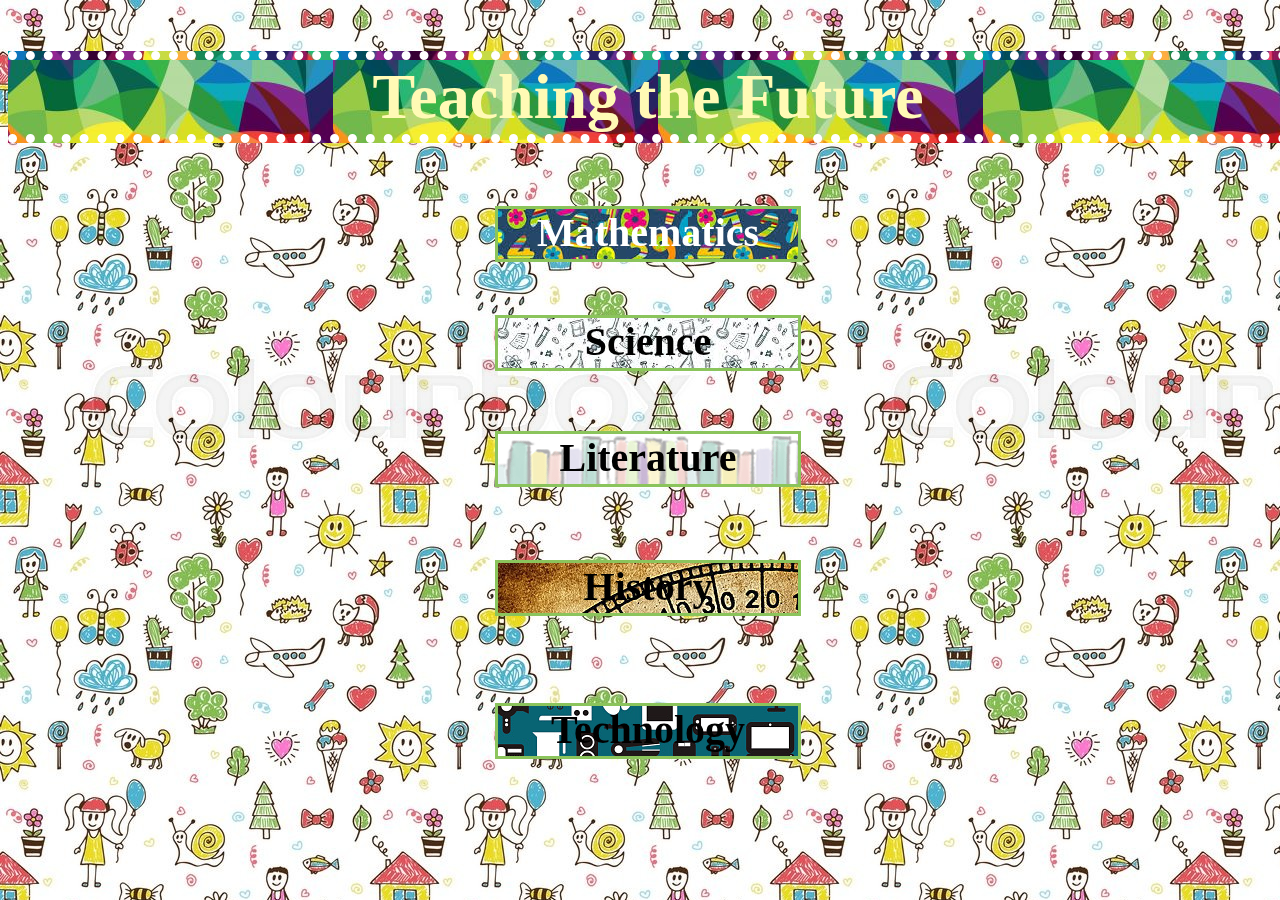
<file: Educative website/index.html>
<!DOCTYPE html>
<!--Joanna Lao-->
<html>
	<head>
		<title>  </title>
		<link rel = "stylesheet" type = "text/css" href = "index.css" />
		<style>
		
		</style>
		<script>
		</script>
	</head>
		<body onload="initialize();">
			
			<div><a href="yoururl.html" style="display:block;height:100%;width:100%"></a></div>
				<h1>
				Teaching the Future
				</h1>
			<div>
				<h2><a href="mathpage.html">
				Mathematics
				</a></h2>
				<br>
				<h3><a href="scipage.html">
				Science
				</a></h3>
				<br>
				<h4><a href="engpage.html">
				Literature 
				</a></h4>
				<br>
				<h5><a href="historypage.html">
				History
				</a></h5>
				<br>
				<h6><a href="techpage.html">
				Technology
				</a></h6>
			</div>
		</body>
		</html>
			<!--  --> 
		<!-- -->
			<!--  --> 
		<!-- -->
			<!--  --> 
		<!-- -->
			<!--  --> 
		<!-- -->
</file>
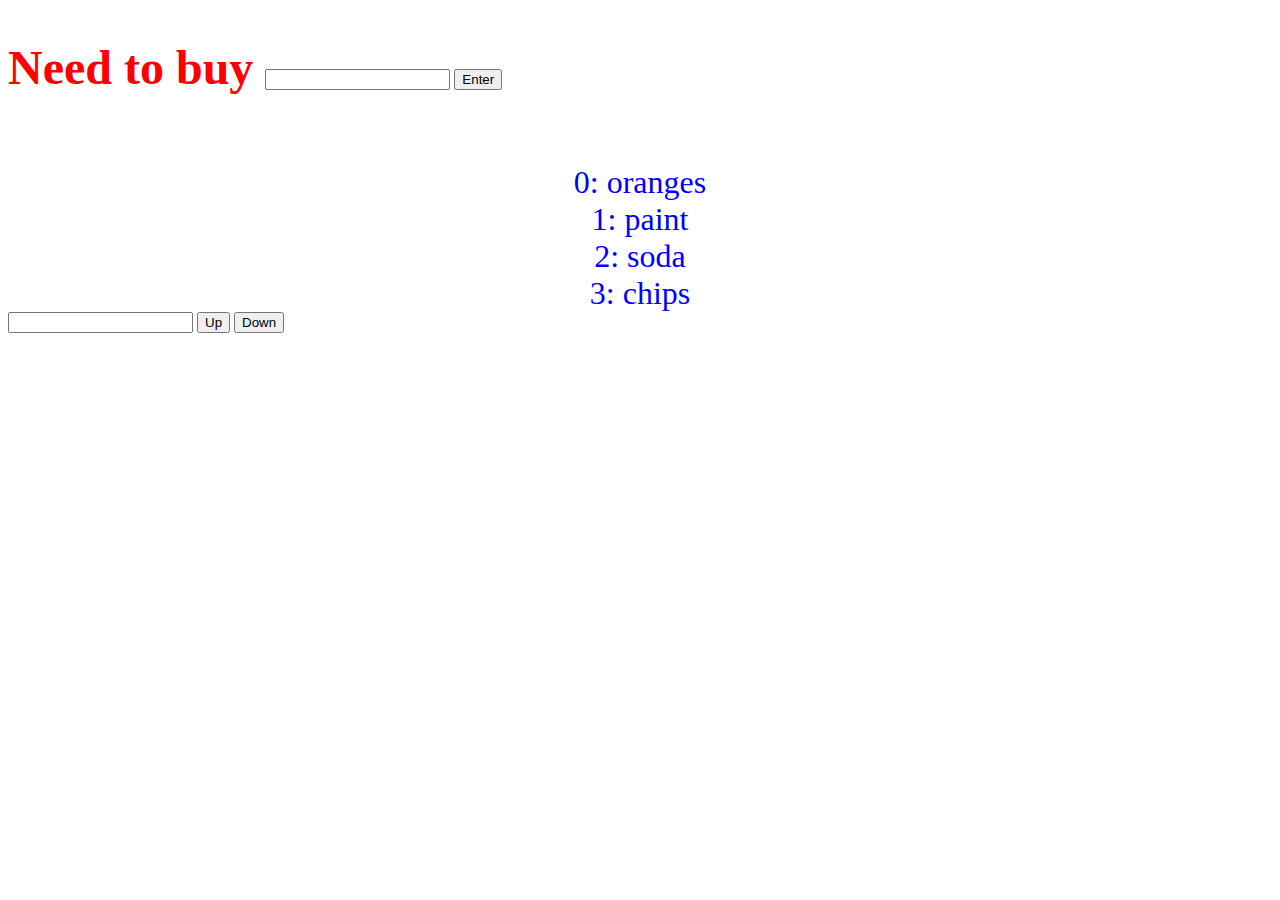
<file: grocery list.html>
<!DOCTYPE html>
<!--Joanna Lao-->
<html>
	<head>
		<title>  </title>
		<style>
		div
		{
		font-size:24pt;
		color:blue;
		text-align:center;
		}
		h1
		{
		font-size:36pt;
		color:red;
		text-align:center;
		display:inline-block;
		}
		</style>
		<script>
		function initialize()
		{
		getItem=document.getElementById("theItem");
		idxNum=document.getElementById("moving");
		myList=["oranges","paint","soda","chips"];
		Result=document.getElementById("outBox");
		display();
		
		}
		function display()
		{
		 Result.innerHTML="";
		for(idx=0; idx<myList.length; idx++ )
					{
					Result.innerHTML +="<br/>" + idx+ ": " + myList[idx];
					}
		
		}
		function addItem()
		{
		myList.push(getItem.value);
		display();
		}
		function moveUp()
		{
		myList[idx]=
		display();
		}
		function moveDown()
		{
		
		}
		</script>
	</head>
		<body onload="initialize();">
			<h1>
			Need to buy
			<input type="text" name="item" id="theItem">
			</h1>
			<button onclick="addItem();"> Enter</button>
			<div id="outBox">
			</div>
			<input type="text" name="idxbox" id="moving">
		<button onclick="moveUp();"> Up </button>
		<button onclick="();"> Down </button>
		
		</body>
		</html>
			<!--  --> 
		<!-- -->
			<!--  --> 
		<!-- -->
			<!--  --> 
		<!-- -->
			<!--  --> 
		<!-- -->
</file>
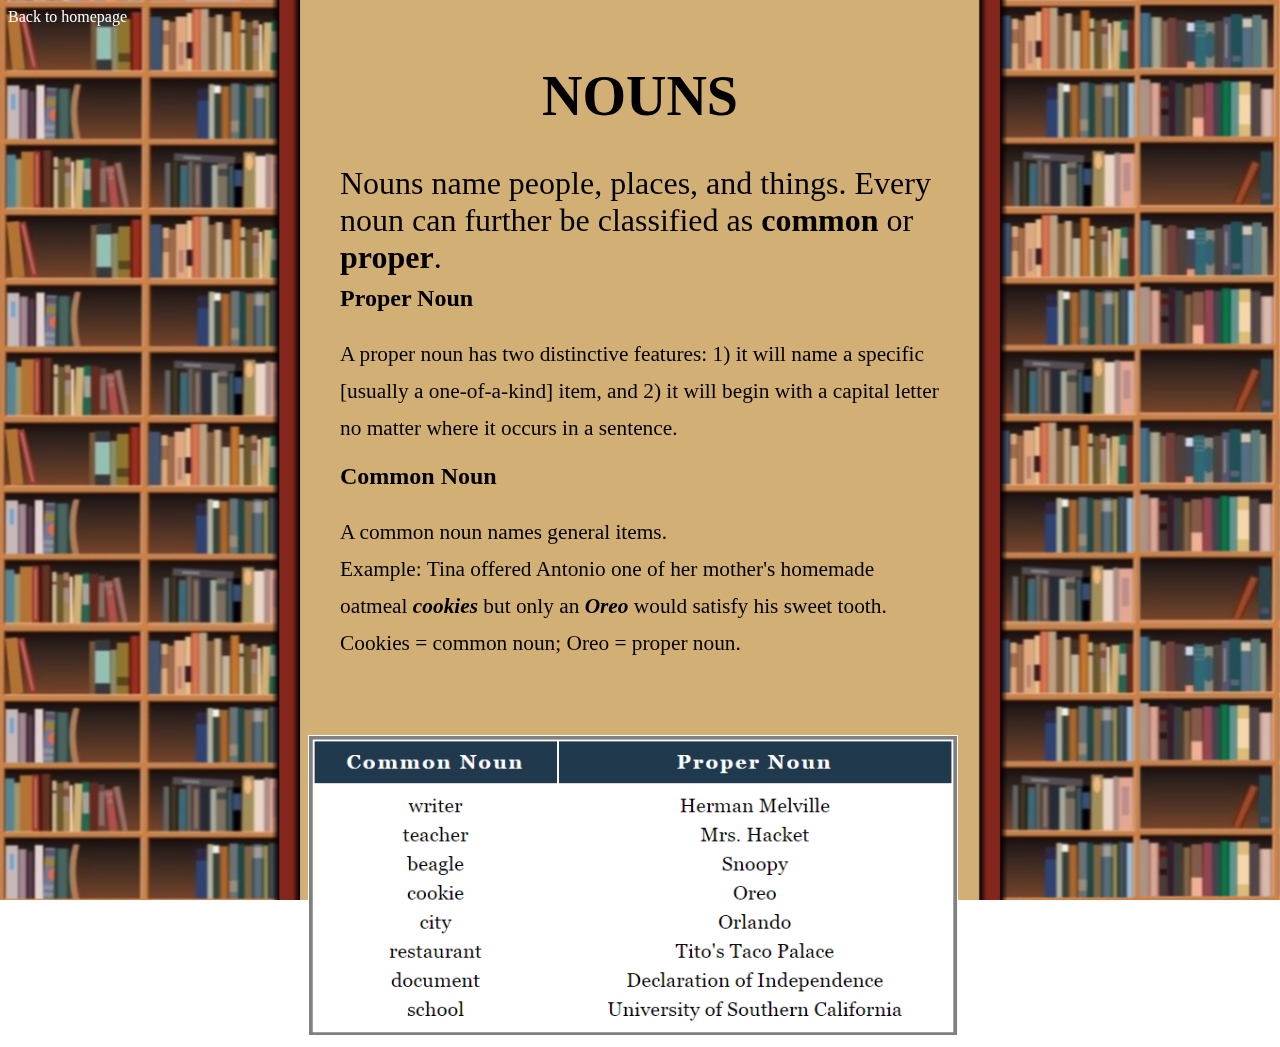
<file: Educative website/engpage.html>
<!DOCTYPE html>
<!--Joanna Lao-->
<html>
	<head>
		<title>  </title>
		<link rel = "stylesheet" type = "text/css" href = "engpage.css" />
		<style>
		{
	
		}
		
		</style>
		<script>
		</script>
	</head>
		<body onload="initialize();">
		<a href="index.html">Back to homepage </a>
		<img class="back" src="gallery/engpageback.png">
		<h1> NOUNS</h1>
		<div>Nouns name people, places, and things. Every noun can further be classified as <b> common</b> or <b>proper</b>. </div>
		
		<div>
		<h2>Proper Noun</h2>
		<span>
		A proper noun has two distinctive features: 1) it will name a specific [usually a one-of-a-kind] item, and 2) it will begin with a capital letter no matter where it occurs in a sentence.</span>
		
		<h2>Common Noun</h2>
		<span>
		 A common noun names general items. 
		 <br>
		 Example:
		 Tina offered Antonio one of her mother's homemade oatmeal <i><b>cookies</b></i> but only an <b><i>Oreo</i> </b>would satisfy his sweet tooth.
		 Cookies = common noun; Oreo = proper noun.</span>
		</div>
		<img class="chart" src="gallery/nounseng1.png">
	
		
		</body>
		</html>
			<!--  --> 
		<!-- -->
			<!--  --> 
		<!-- -->
			<!--  --> 
		<!-- -->
			<!--  --> 
		<!-- -->
</file>
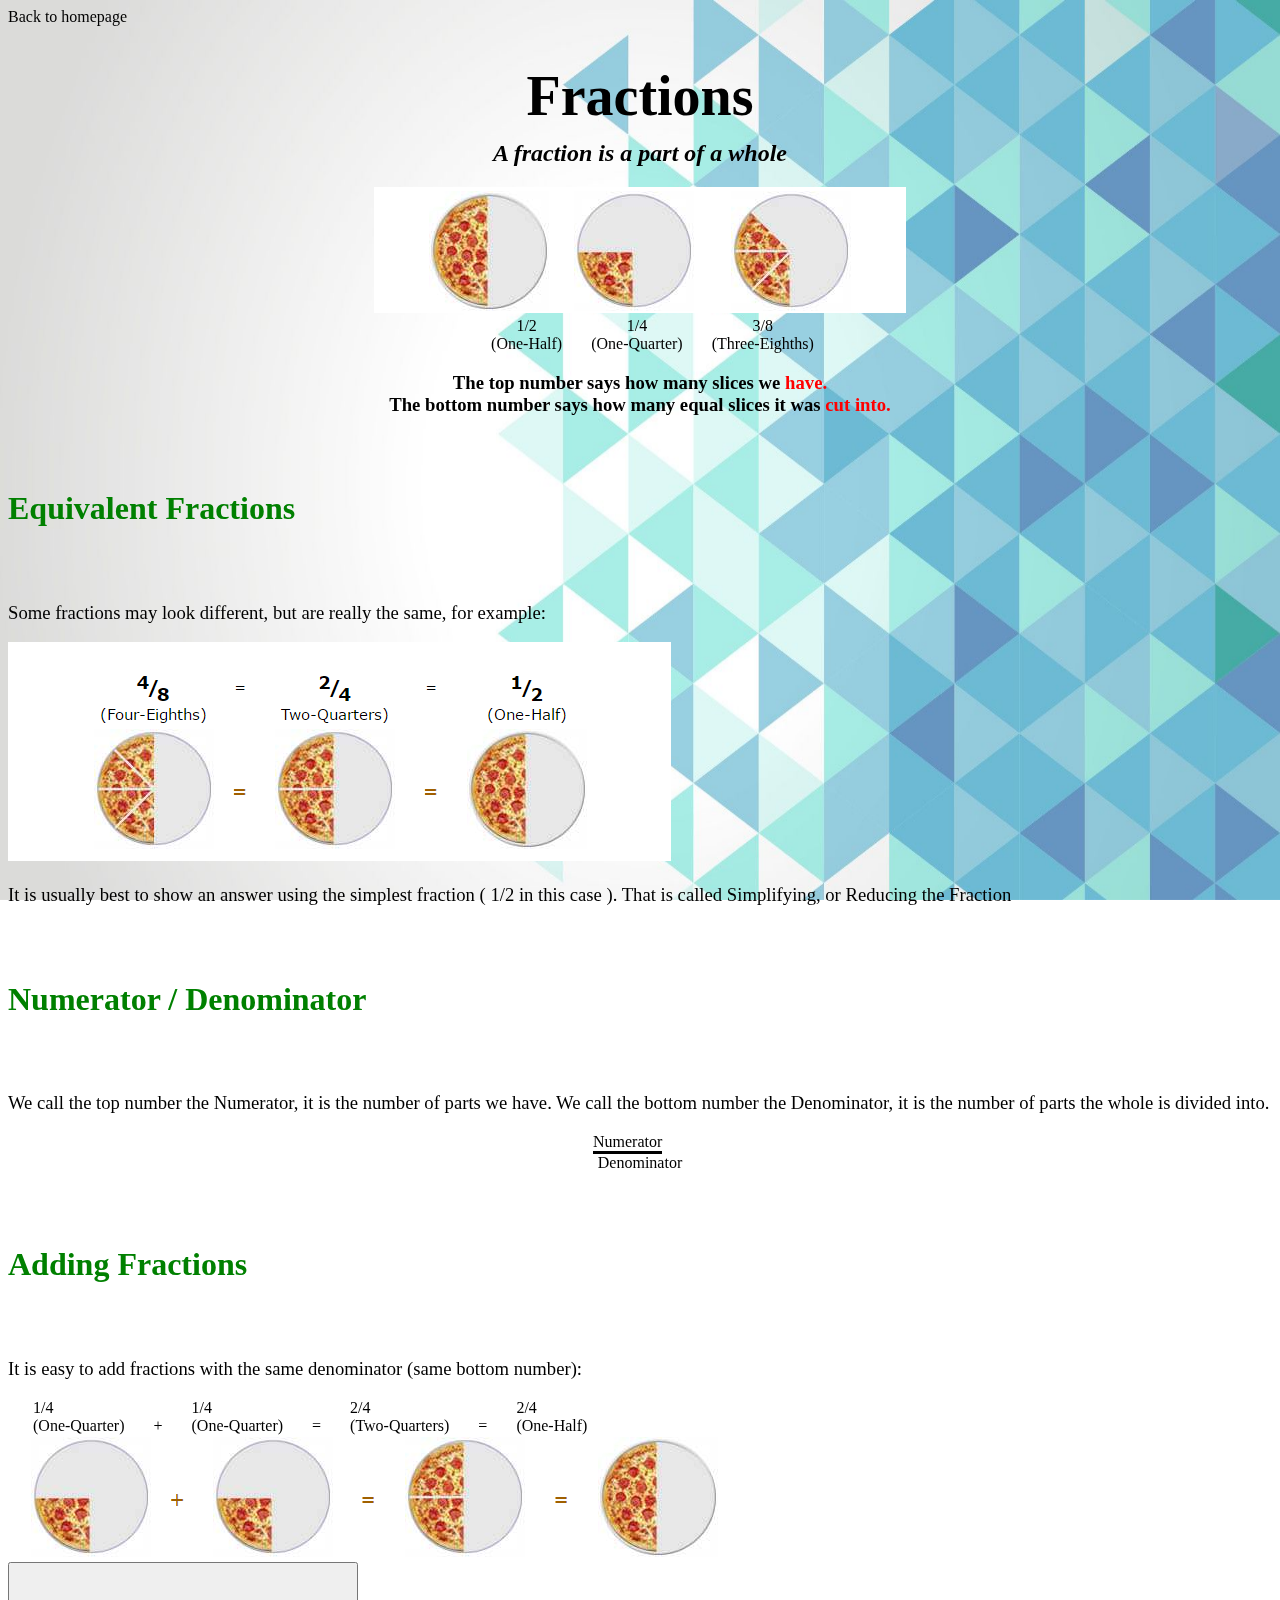
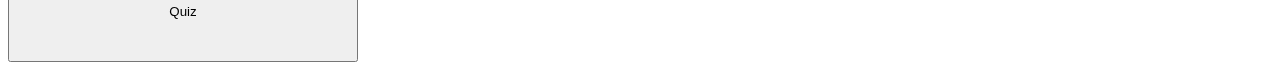
<file: Educative website/mathpage.html>
<!DOCTYPE html>
<!--Joanna Lao-->
<html>
	<head>
		<title>  </title>
		<link rel = "stylesheet" type = "text/css" href = "mathpage.css" />
		<style>
		
		
		</style>
		<script>
		function initialize()
		{
		answerBox1=document.getElementById("answers1");
		answerBox2=document.getElementById("answers2");
		answerBox3=document.getElementById("answers3");
		answerBox4=document.getElementById("answers4");
		answerBox5=document.getElementById("answers5");
		}
		function showh5()
		{
		document.getElementById('appearh5').style.display = "block";
		}
		function check()
		{
			if (document.getElementById("first").value==1)
			 answerBox1.innerHTML= "correct!";
			else
			 answerBox1.innerHTML= "wrong: 1";
			if (document.getElementById('two').value== "4/7")
			 answerBox2.innerHTML= "correct!";
			else
			 answerBox2.innerHTML= "wrong: 4/7";
			 if (document.getElementById("three").value== "2/3")
			 answerBox3.innerHTML= "correct!";
			else
			 answerBox3.innerHTML= "wrong: 2/3";
			if (document.getElementById('four').value== "8/9")
			 answerBox4.innerHTML= "correct!";
			else
			 answerBox4.innerHTML= "wrong: 8/9";
			 if (document.getElementById('five').value== "7/12")
			 answerBox5.innerHTML= "correct!";
			else
			 answerBox5.innerHTML= "wrong: 7/12  Explanation: 1/4 + 1/3 ----> 3/12 + 4/12 (find the common denominator) ---> 7/12 (add)"
		}
		</script>
	</head>
		<body onload="initialize();">
		<a href="index.html">Back to homepage </a>
		<img class="back" src="gallery/mathpageback.jpg">
			<h1>Fractions</h1>
			<h2> A fraction is a part of a whole </h2>
			<div> 
				<img src="gallery/mathfractions.png"><br>
				<span> 1/2 <br> (One-Half) </span>
				<span> 1/4 <br> (One-Quarter) </span>
				<span> 3/8 <br> (Three-Eighths) </span>
			</div>
			<h3>	The top number says how many slices we <font color="red">have.</font><br>
				The bottom number says how many equal slices it was <font color="red">cut into.</font>
			</h3>
			<h6>Equivalent Fractions</h6>
			<p>Some fractions may look different, but are really the same, for example: </p>
			<img src="gallery/mathfractions2.png">
			<p>It is usually best to show an answer using the simplest fraction ( 1/2 in this case ). 
			That is called Simplifying, or Reducing the Fraction</p>
			<h6>Numerator / Denominator</h6>
			<p>We call the top number the Numerator, it is the number of parts we have.
			We call the bottom number the Denominator, it is the number of parts the whole is divided into.</p>
			<div class="topfraction">Numerator</div>
			<div>Denominator</div>

			<h6>Adding Fractions</h6>
			<p>It is easy to add fractions with the same denominator (same bottom number):</p>
			<span> 1/4 <br> (One-Quarter) </span> <span> +</span>
			<span> 1/4 <br> (One-Quarter) </span> <span> =</span>
			<span> 2/4 <br> (Two-Quarters) </span> <span> =</span>
			<span> 2/4 <br> (One-Half) </span> <br>
			<img src="gallery/mathfractions3.png">
			
			<br>
			<h5 id= "appearh5" > Answer the following question in simplest form:<br>
			1. 1/2  + 1/2 = <input type="text" id="first"> <br> <p id="answers1"> </p>
			2. 3/7  + 1/7 = <input type="text" id="two">	<br> <p id="answers2"> </p>
			3. 1/6  + 3/6 = <input type="text" id="three">	<br> <p id="answers3"> </p>
			4. 5/9  + 3/9 = <input type="text" id="four">	<br> <p id="answers4"> </p>
			!Challenge! <br>
			5. 1/4  + 1/3 = <input type="text" id="five">	<br> <p id="answers5"> </p>
			<button onclick="check();"> Check Answers </button>
			
			</h5>
			<button style="height:100px;width:350px;" onclick= "showh5();">Quiz</button>
			
		</body>
		</html>
			<!--  --> 
		<!-- -->
			<!--  --> 
		<!-- -->
			<!--  --> 
		<!-- -->
			<!--  --> 
		<!-- -->
</file>
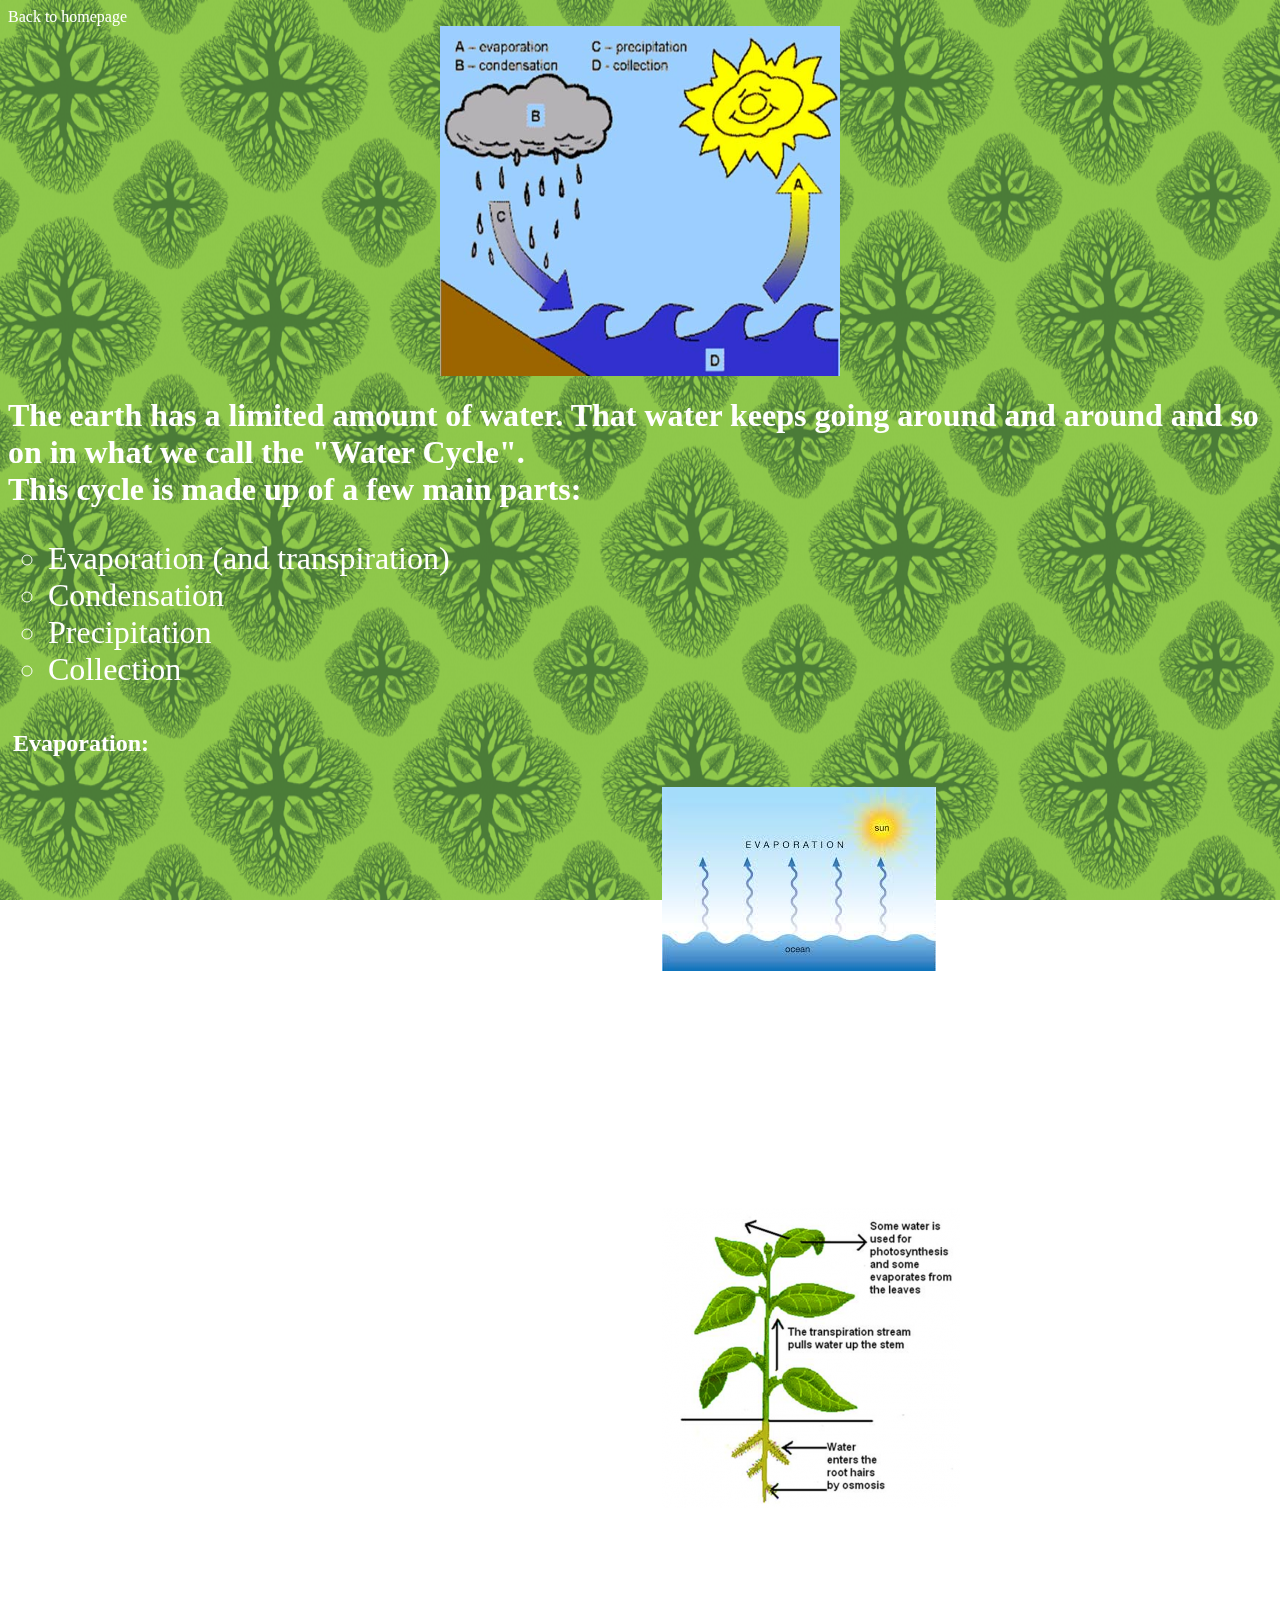
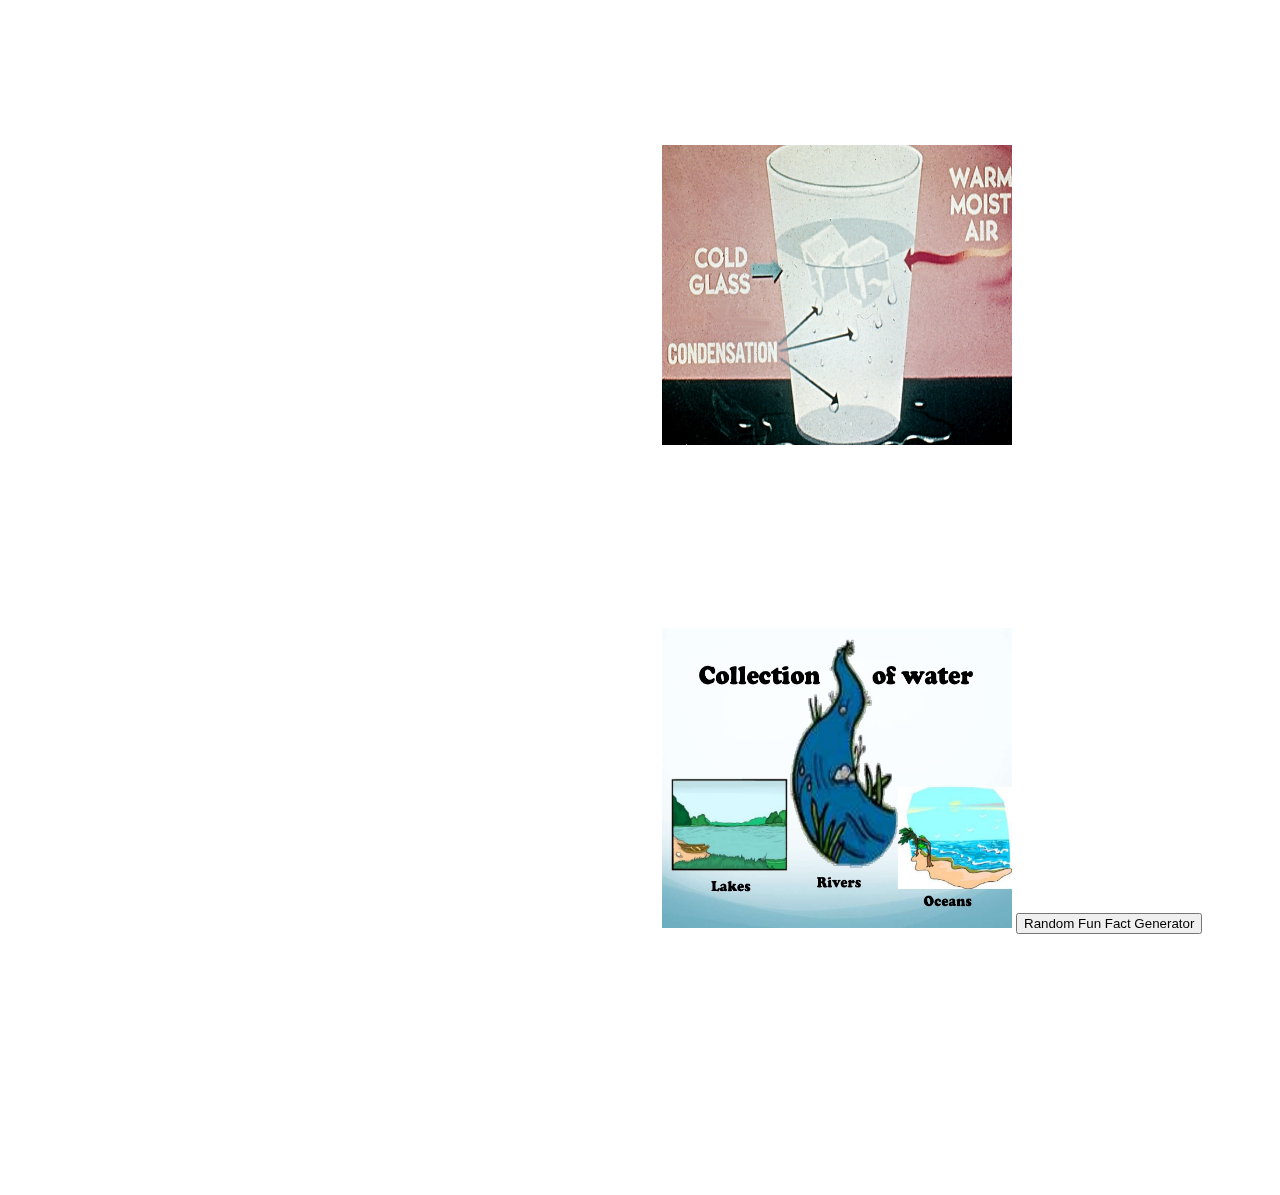
<file: Educative website/scipage.html>
<!DOCTYPE html>
<!--Joanna Lao-->
<html>
	<head>
		<title>  </title>
		<link rel = "stylesheet" type = "text/css" href = "scipage.css" />
		<style>
		
		
		</style>
		<script>
		function initialize()
		{
		Msgbox=document.getElementById("facts");
		myfacts=[];
		myfacts[0]="Rain, snow, sleet and hail falling from clouds is called precipitation";
		myfacts[1]="Fog is stratus type of cloud that appears very close to the ground.";
		myfacts[2]="There are many variations of these 3 main cloud types including stratocumulus, altostratus, altocumulus, cirrostratus and cirrocumulus.";
		myfacts[3]="Antarctica is the driest continent on Earth.";
		myfacts[4]="Lightning can occur inside clouds, between clouds and from clouds to the ground.";
		myfacts[5]="Tornadoes are sometimes called twisters.";
		myfacts[6]="Depending on their strength, winds can be known as a breeze, gale, storm or hurricane.";
		}
		function generateFacts()
		{
		Msgbox.innerHTML= myfacts[Math.floor(Math.random()*myfacts.length)];
		}
		</script>
	</head>
		<body onload="initialize();">
		<img class="back" src="gallery/scipageback.jpg">
		<a href="index.html">Back to homepage </a> 
		<br><img class="cycle" style="height:350px;width:400px;" src= "gallery/watercycle1.gif">
		<h1> The earth has a limited amount of water.  That water keeps going around and around and so on in what we call the "Water Cycle". <br> This cycle is made up of a few main parts:</h1>
		<ul>
			<li> Evaporation (and transpiration)</li>
			<li> Condensation</li>
			<li> Precipitation</li>
			<li> Collection</li>
		</ul>
		
		<h2> Evaporation:  </h2>
			<div>Evaporation is when the sun heats up water in rivers or lakes or the ocean and turns it into vapor or steam. The water vapor or steam leaves the river, lake or ocean and goes into the air.</div> 
			<img class= "pic" src="gallery/watercycle2.jpg">
		 <h2> Transpire</h2>
			<div> People perspire (sweat) and plants transpire.  Transpiration is the process by which plants lose water out of their leaves.  Transpiration gives evaporation a bit of a hand in getting the water vapor back up into the air.</div>
			<img class= "pic" src="gallery/watercycle3.png">
		<h2>Condensation:</h2>
			<div>Water vapor in the air gets cold and changes back into liquid, forming clouds. This is called condensation.
			You can see the same sort of thing at home...  Pour a glass of cold water on a hot day and watch what happens.  Water forms on the outside of the glass.  That water didn't somehow leak through the glass!  It actually came from the air.  Water vapor in the warm air, turns back into liquid when it touches the cold glass.</div>
			<img class= "pic" style="height:300px;width:350px;" src="gallery/watercycle4.jpg">
		<h2> Collection:</h2>
			<div>When water falls back to earth as precipitation, it may fall back in the oceans, lakes or rivers or it may end up on land.  When it ends up on land, it will either soak into the earth and become part of the “ground water” that plants and animals use to drink or it may run over the soil and collect in the oceans, lakes or rivers where the cycle starts
			<h2>all over again.</h2></div>
			<img class= "pic" style="height:300px;width:350px;" src="gallery/watercycle5.jpg">
			
			<button onclick="generateFacts();">Random Fun Fact Generator </button> <br>
			<div id="facts"> ^Click for more knowledge! Try to find all 7 facts! </div>
		</body>
		</html>
			<!--  --> 
		<!-- -->
			<!--  --> 
		<!-- -->
			<!--  --> 
		<!-- -->
			<!--  --> 
		<!-- -->
</file>
<file: Educative website/index.css>
body
{
	 background-image: url("gallery/entireback.png");
	 position:fixed; 
top:0px;
left:0px;
width:100%;
height:100%;
z-index:-1;
}
div
{
	font-family:Georgia;
	text-align:center;
	
	
}
h1
{
	text-align:center;
	font-size:48pt;
	color: #fffab5;
	border-bottom: dotted 9px white;
	border-top: dotted 9px white;
	background-image:url('gallery/h1back.jpg');
}
h2
{
	
	
	background-image:url('gallery/mathback.jpg');
	color:white;
	
}
h3
{
	
	background-image:url('gallery/sciback.jpg');
	
}
h4
{
	background-image:url('gallery/readback.gif');
	
}
h5
{
	background-image:url('gallery/historyback.jpg');
	
}
h6
{
	background-image:url('gallery/techback.png');
	
}
a
{
	color:inherit;
	text-decoration: none;
}
h2,h3,h4,h5,h6
{
	border-style:solid;
	border-color:#8bc45c;
	font-size:30pt;
	display:inline-block;
	margin-top:20px;
	height:50px;
	width:300px;
}
</file>
<file: Educative website/engpage.css>
a
{
	color:white;
	text-decoration: none;
}
img.back
{
	
	position:fixed; 
top:0px;
left:0px;
width:100%;
height:100%;
z-index:-1;
}
h1
{
	text-align:center;
	font-size:42pt;
}
div
{
	margin:auto;
	font-size:24pt;
	width:600px;
	height:100px;
}
h2
{
	font-size:18pt;
}
span
{
	font-size:16pt;
}
img.chart
{
	margin-top:350px;
	margin-left:300px;
	width:650px;
	height:300px;
}
</file>
<file: Educative website/mathpage.css>
img.back
{
	
	position:fixed; 
top:0px;
left:0px;
width:100%;
height:100%;
z-index:-1;
}
h1
{
	font-size:42pt;
	text-align:center;
}
h2
{
	margin-top:-25px;
	font-size:18pt;
	text-align:center;
	font-style:italic;
}
div
{
	text-align:center;
}
span
{
	display:inline-block;
	margin-left:25px;
	
}
h3
{
	text-align:center;
}
h6
{
	font-size:24pt;
	color:Green;
	
}
div.topfraction
{
	
	margin-left:585px;
	display:inline-block;
	border-bottom:solid;
}
p
{
	font-size:14pt;
}
h5
{
	display:none;
}
a
{
	color:inherit;
	text-decoration: none;
}
</file>
<file: Educative website/scipage.css>
body
{
	
	color:white;
}
a
{
	color:inherit;
	text-decoration: none;
	
}
ul
{
	list-style-type: circle;
	font-size:24pt;
}
h2
{
	font-size:18pt;
	padding:10px 5px 10px;
}
img.back
{

	position:fixed; 
	top:0px;
	left:0px;
	width:100%;
	height:100%;
	z-index:-1;
}
div
{
	display:inline-block;
	width:500px;
	height:200px;
}
img.cycle
{
	display:block;
	margin:auto;
}
img.pic
{
	position:relative;
	margin-left:150px;
}
#facts
{
	font-size:20pt;
}
</file>
